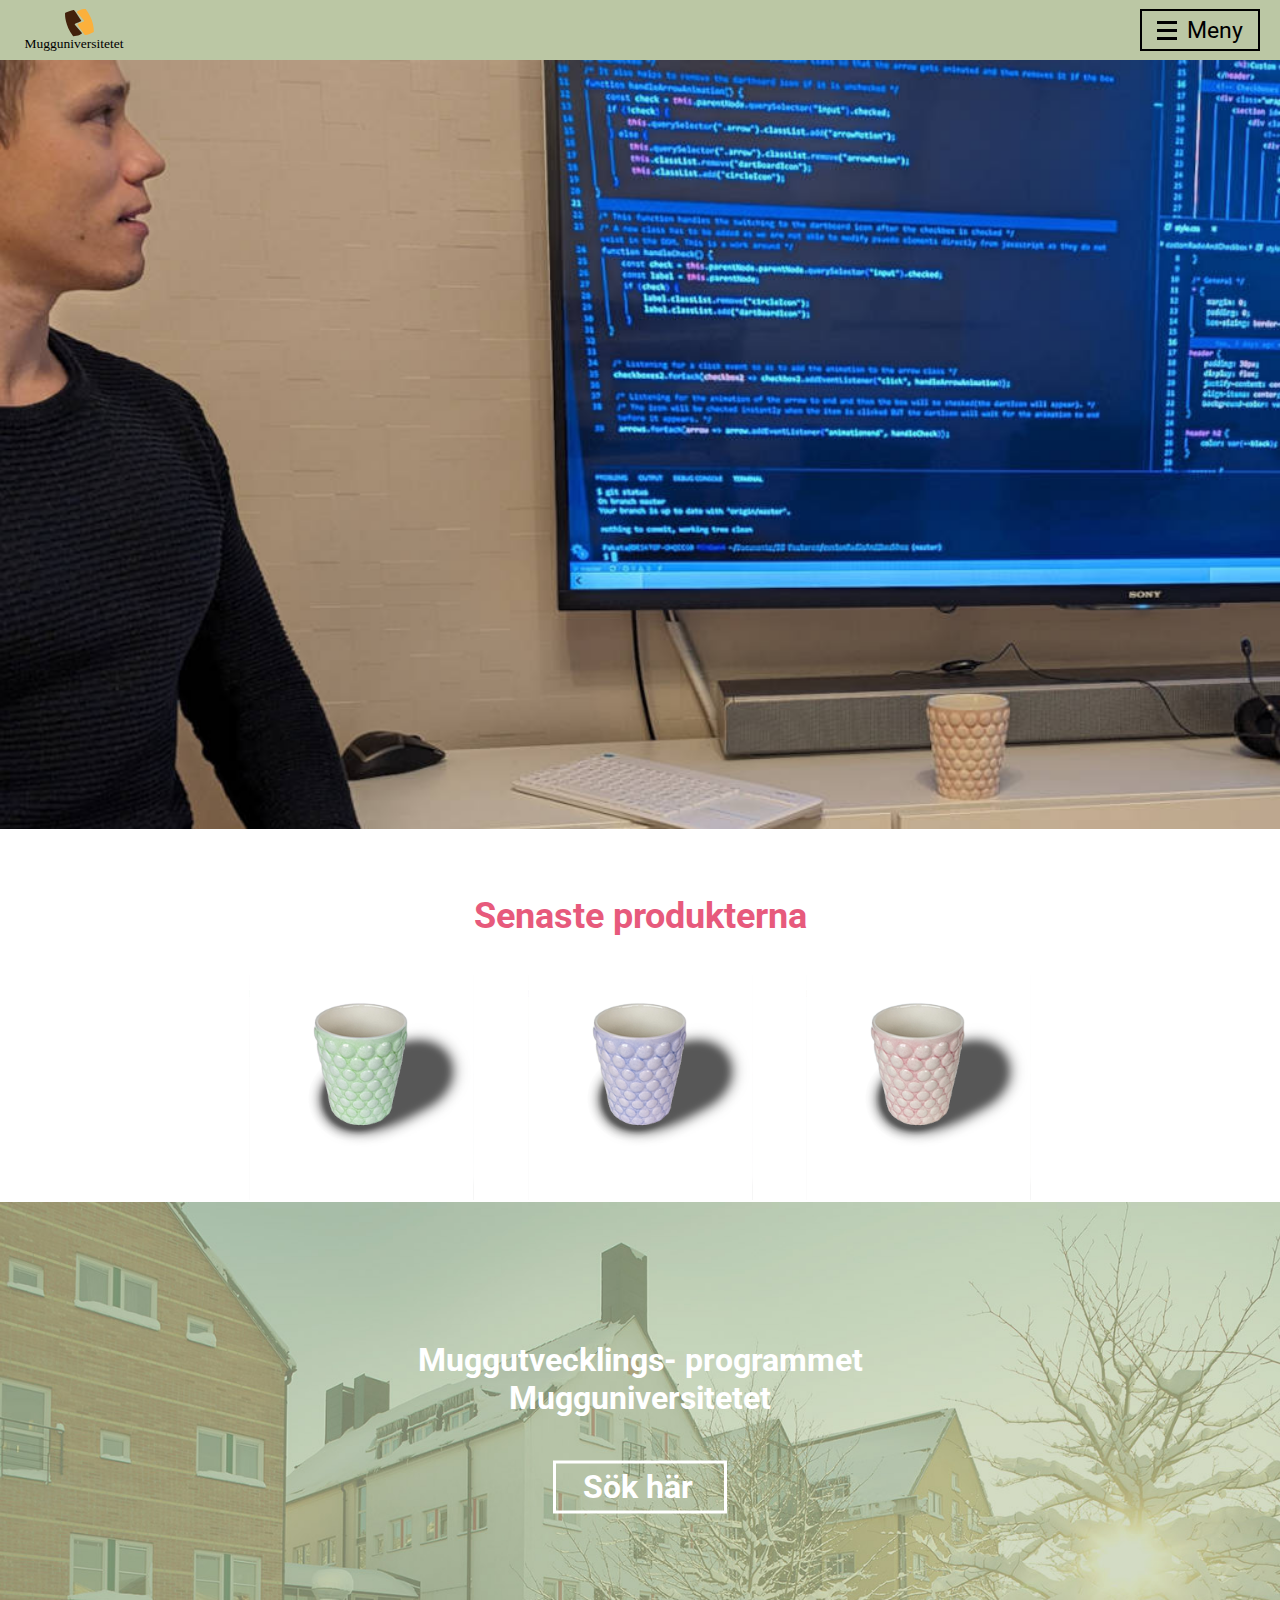
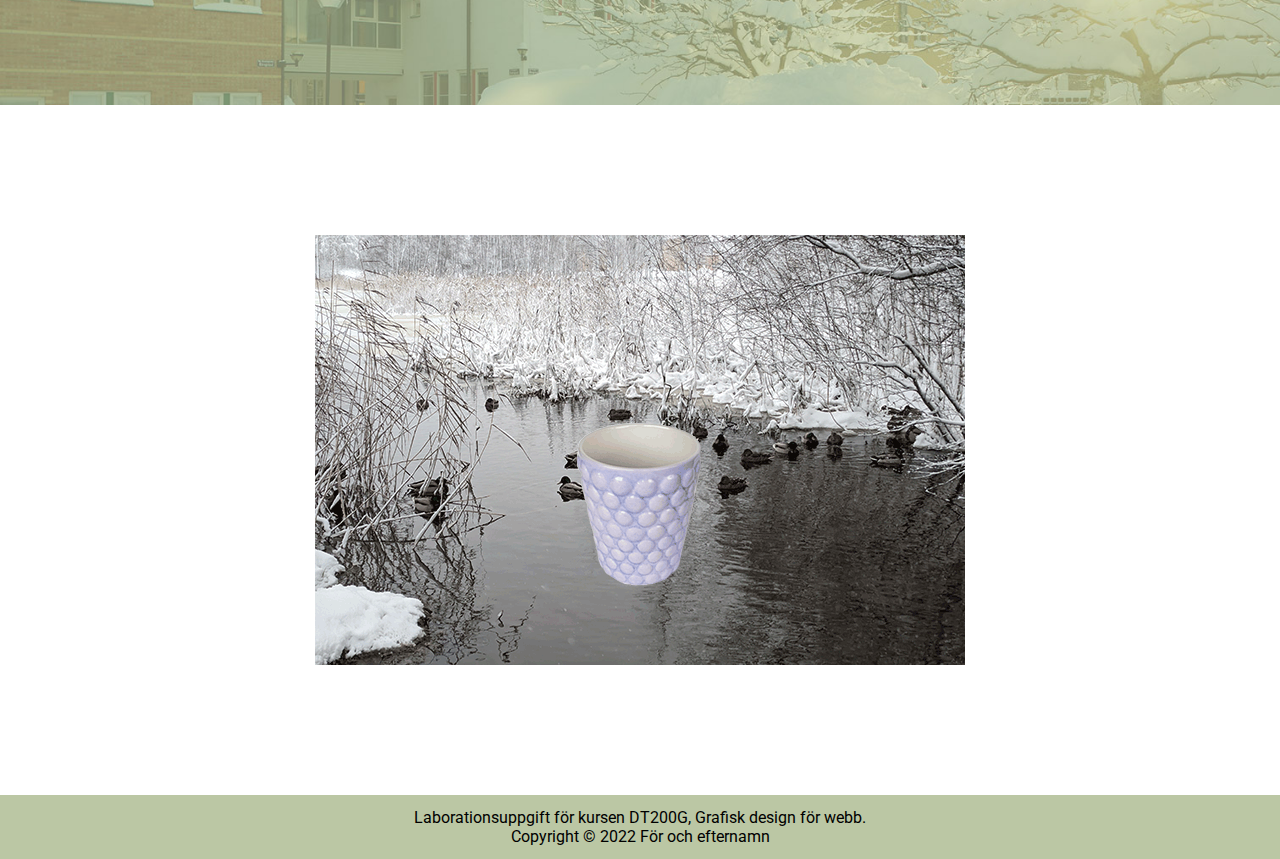
<file: index.html>
<!DOCTYPE html>
<html lang="sv">

<head>
    <meta charset="UTF-8">
    <meta name="viewport" content="width=device-width, initial-scale=1.0">
    <title>Start</title>
    <link rel="stylesheet" type="text/css" href="stylesheet.css">
    <link rel="icon" type="image/x-icon" sizes="16x16" href="favicon.ico?ver=2.0">
    <link rel="icon" type="image/png" sizes="32x32" href="favicon.png">
    <script src="mobile_menu.js" defer></script>
    <link rel="preconnect" href="https://fonts.googleapis.com">
    <link rel="preconnect" href="https://fonts.gstatic.com" crossorigin>
    <link href="https://fonts.googleapis.com/css2?family=Roboto:wght@400;700&display=swap" rel="stylesheet">
</head>

<body>
    <!--Header innehållandes en loggotyp och en meny med dess knappar. Vissa av klasserna används av javascript för att göra menyn dynamisk-->
    <header class="banner">
        <a href="index.html"><img src="logo.svg" class="svg" alt="Liten brun, orange loggotyp."></a>
        <button class="menu-btn-open" id="open-menu">
            <span class="menu-icon">
                <span class="bars"></span>
                <span class="bars"></span>
                <span class="bars"></span>
            </span>
            <span class="menu-text">
                Meny
            </span>
        </button>
        <nav id="main-nav">
            <button class="menu-btn-close" id="close-menu">
                <span class="menu-icon">
                    <span class="bars-cross1"></span>
                    <span class="bars-cross2"></span>
                </span>
                <span class="menu-text">
                    Stäng meny
                </span>
            </button>
            <ul>
                <li><a href="index.html">
                        <h6>STARTSIDA</h6>
                    </a></li>
                <li><a href="about.html">
                        <h6>OM MIG</h6>
                    </a></li>
                <li><a href="image_processing.html">
                        <h6>BILDBEHANDLING</h6>
                    </a></li>
            </ul>
        </nav>
    </header>
    <main>
        <!--visningsbild som är samma för alla sidor och ändrar vilken bild som laddas in beroende på bildstorlek-->
        <div class="hero_image">
            <picture>
                <source type="image/jpg" media="(max-width: 800px)" srcset="liten_bild.jpg">
                <source type="image/jpg" media="(min-width: 801px) and (max-width: 1520px)" srcset="mellan_bild.jpg">
                <source type="image/jpg" media="(min-width: 1521px)" srcset="stor_bild.jpg">
                <img src="mellan_bild.jpg" alt="Bild på en person som pekar på en storskärm med kod.">
            </picture>
        </div>
        <!--Sektion för produktbilder-->
        <section class="produkter">
            <h1>Senaste produkterna</h1>
            <img src="frilaggning01.png" alt="Grön mugg med bubbelformad yta." class="produktbilder">
            <img src="frilaggning02.png" alt="Blå mugg med bubbelformad yta." class="produktbilder">
            <img src="frilaggning03.png" alt="Rosa mugg med bubbelformad yta." class="produktbilder">
        </section>
        <!--sökknapp utan funktion med snygg bakgrund-->
        <div class="search_container">
            <div class="centered">
                Muggutvecklings- programmet Mugguniversitetet
                <button class="search">Sök här</button>
            </div>
            <img src="background.jpg" alt="Bakgrund i grönfärgton som visar hus från universitetet.">
        </div>
        <!--Reklamavsnitt-->
        <div class="reklam">
            <img src="reklam_banner.gif"
                alt="Rörlig reklambild för muggar. Muggarna visas i färgerna grön, blå och rosa.">
        </div>
    </main>
    <footer>
        <p>Laborationsuppgift för kursen DT200G, Grafisk design för webb.<br>
            Copyright © 2022 För och efternamn</p>
    </footer>
</body>

</html>
</file>
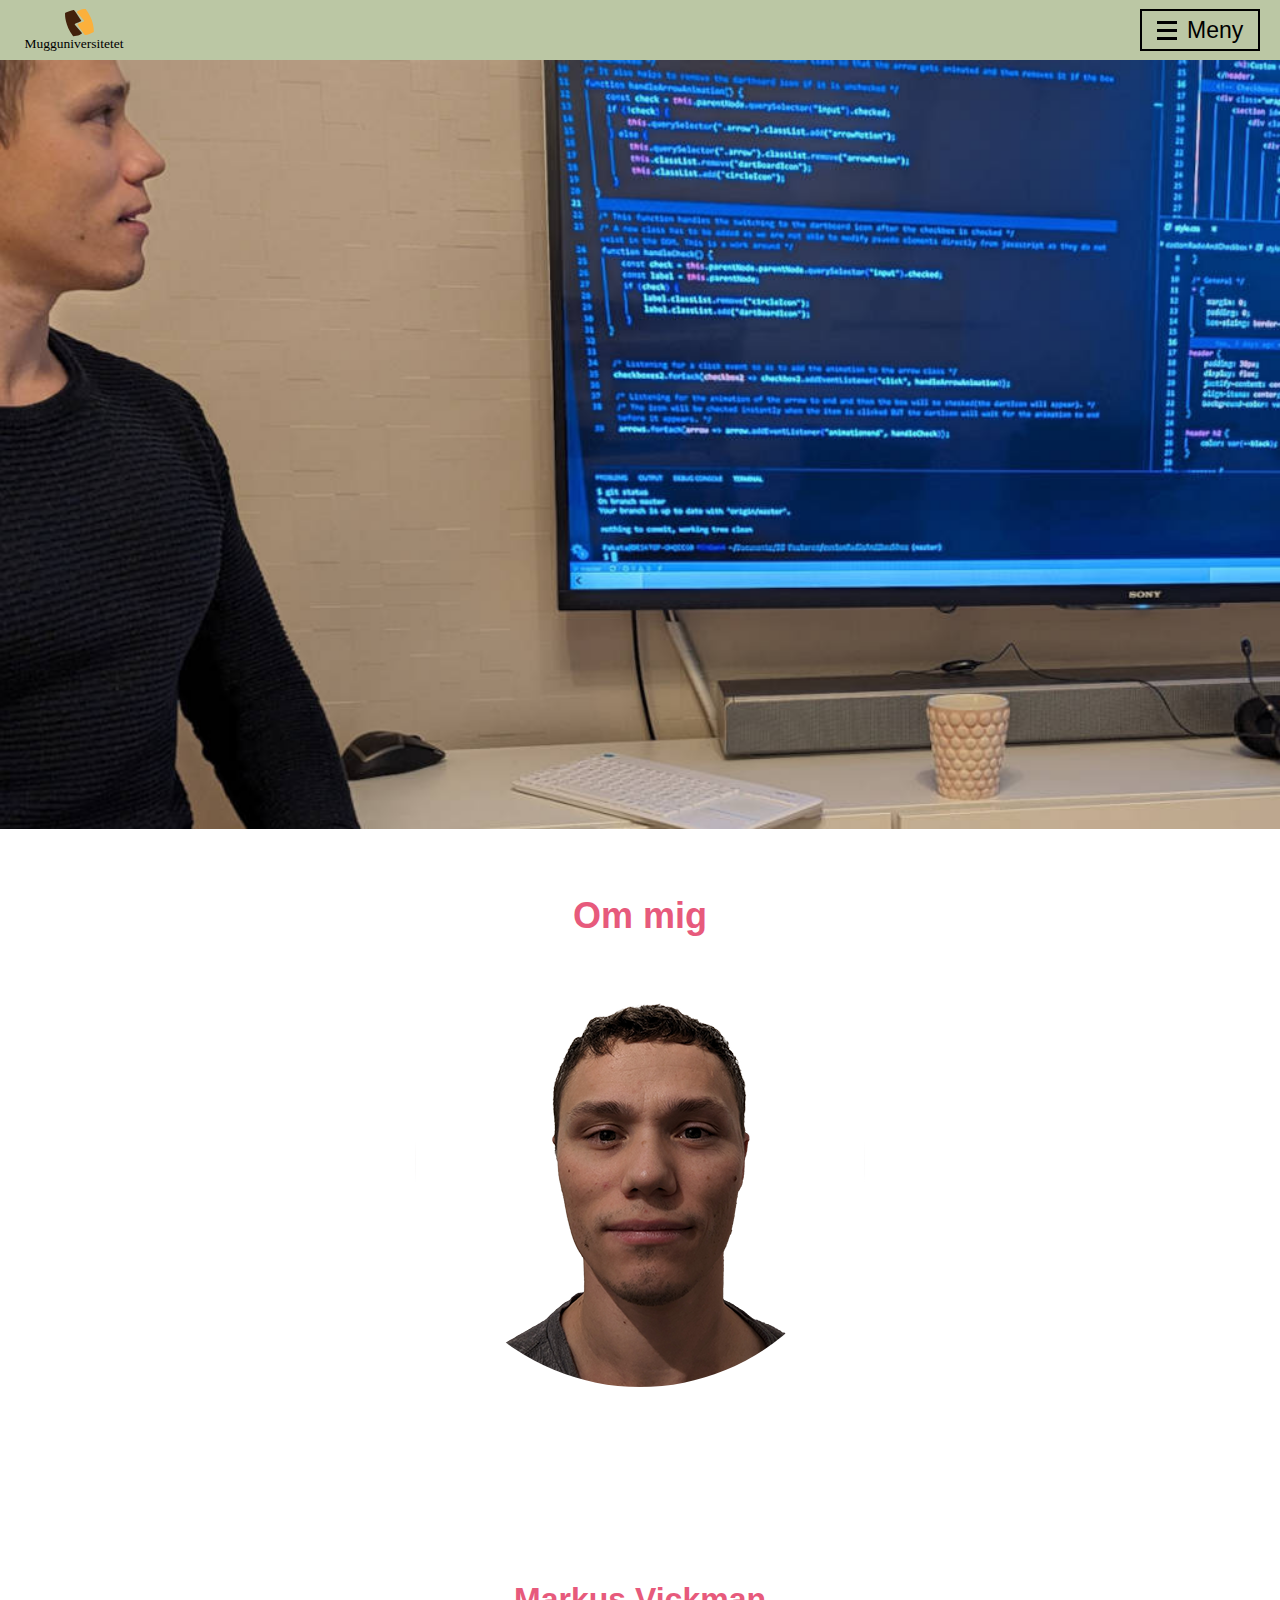
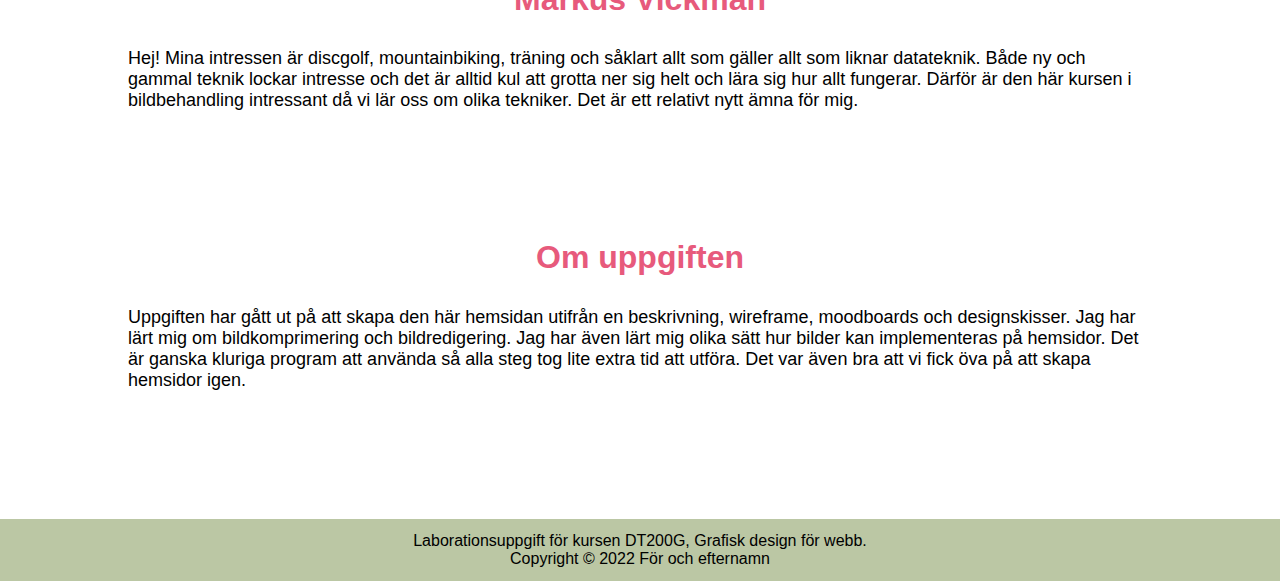
<file: about.html>
<!DOCTYPE html>
<html lang="sv">

<head>
    <meta charset="UTF-8">
    <meta name="viewport" content="width=device-width, initial-scale=1.0">
    <title>Start</title>
    <link rel="stylesheet" type="text/css" href="stylesheet.css">
    <link rel="icon" type="image/x-icon" href="favicon.ico?ver=2.0">
    <script src="mobile_menu.js" defer></script>
</head>

<body>
    <!--Header innehållandes en loggotyp och en meny med dess knappar. Vissa av klasserna används av javascript för att göra menyn dynamisk-->
    <header class="banner">
        <a href="index.html"><img src="logo.svg" class="svg" alt="Liten brun, orange loggotyp."></a>
        <button class="menu-btn-open" id="open-menu">
            <span class="menu-icon">
                <span class="bars"></span>
                <span class="bars"></span>
                <span class="bars"></span>
            </span>
            <span class="menu-text">
                Meny
            </span>
        </button>
        <nav id="main-nav">
            <button class="menu-btn-close" id="close-menu">
                <span class="menu-icon">
                    <span class="bars-cross1"></span>
                    <span class="bars-cross2"></span>
                </span>
                <span class="menu-text">
                    Stäng meny
                </span>
            </button>
            <ul id="large-screen">
                <li><a href="index.html">
                        <h6>STARTSIDA</h6>
                    </a></li>
                <li><a href="about.html">
                        <h6>OM MIG</h6>
                    </a></li>
                <li><a href="image_processing.html">
                        <h6>BILDBEHANDLING</h6>
                    </a></li>
            </ul>
        </nav>
    </header>
    <main>
        <!--visningsbild som är samma för alla sidor och ändrar vilken bild som laddas in beroende på bildstorlek-->
        <div class="hero_image">
            <picture>
                <source type="image/jpg" media="(max-width: 800px)" srcset="liten_bild.jpg">
                <source type="image/jpg" media="(min-width: 801px) and (max-width: 1520px)" srcset="mellan_bild.jpg">
                <source type="image/jpg" media="(min-width: 1521px)" srcset="stor_bild.jpg">
                <img src="mellan_bild.jpg" alt="Bild på en person som pekar på en storskärm med kod.">
            </picture>
        </div>
        <!--Ett avsnitt om mig med profilbild-->
        <section>
            <h1>Om mig</h1>
            <div class="about_container">
                <div class="about_left">
                    <img src="portrait.png" alt="En porträtt bild av mig själv, Markus." id="portrait">
                </div>
                <div class="about_right">
                    <article class="about">
                        <h2>Markus Vickman</h2>
                        <p>Hej!
                            Mina intressen är discgolf, mountainbiking, träning och såklart allt som gäller allt som
                            liknar datateknik.
                            Både ny och gammal teknik lockar intresse och det är alltid kul att grotta ner sig helt och
                            lära sig hur allt fungerar.
                            Därför är den här kursen i bildbehandling intressant då vi lär oss om olika tekniker. Det är
                            ett relativt nytt ämna för mig.
                        </p>
                    </article>

                    <article class="about">
                        <h2>Om uppgiften</h2>
                        <p>Uppgiften har gått ut på att skapa den här hemsidan utifrån en beskrivning, wireframe,
                            moodboards och designskisser.
                            Jag har lärt mig om bildkomprimering och bildredigering. Jag har även lärt mig olika sätt
                            hur bilder kan implementeras
                            på hemsidor. Det är ganska kluriga program att använda så alla steg tog lite extra tid att
                            utföra.
                            Det var även bra att vi fick öva på att skapa hemsidor igen.
                        </p>
                    </article>
                </div>
            </div>
        </section>
    </main>
    <footer>
        <p>Laborationsuppgift för kursen DT200G, Grafisk design för webb.<br>
            Copyright © 2022 För och efternamn</p>
    </footer>
</body>

</html>
</file>
<file: stylesheet.css>
/*CSS för hemsidan mugguniversitetet*/

/*generell styling nedan som grundstorlek på text med utgångsvärde 10px och typsnitt.*/
* {
    margin: 0;
    font-size: 10px;
    font-family: 'Roboto', 'arial', sans-serif;
}

h1 {
    font-size: 3.2rem;
    font-weight: 700;
    color: rgba(231, 90, 124, 1);
    text-align: center;
}

h2 {
    font-size: 2.6rem;
    font-weight: 700;
    color: rgba(231, 90, 124, 1);
    text-align: center;
    margin-bottom: 3%;
    margin-top: 5%;
}

h3 {
    font-size: 2.3rem;
    font-weight: 700;
    text-align: center;
}

/*Istället för h5 eftersom h5 inte validerar i ett spann element*/
.menu-text {
    font-size: 2.3rem;
    font-weight: 400;
    text-align: center;
}

h6 {
    font-size: 2rem;
    font-weight: 700;
    text-align: center;
}

p {
    font-size: 1.8rem;
    text-align: left;
}

/*styling av banner innehållandes loggotyp och meny*/
.banner {
    height: 60px;
    background-color: rgba(187, 199, 164, 1);
}

/*styling av loggotyp i headern*/
.svg {
    position: absolute;
    height: 45px;
    width: 113px;
    top: 8px;
    left: 20px;
}

/*styling av navigeringen är den är utfälld*/
nav {
    background-color: rgba(187, 199, 164, 1);
    position: fixed;
    right: 0;
    top: 0;
    height: 100vh;
    width: 255px;
    display: none;
    z-index: 2;
}

/*styling av öppnaknappen till meny*/
.menu-btn-open {
    display: flex;
    align-items: center;
    padding: 8px 15px;
    background-color: rgba(187, 199, 164, 1);
    border: black solid 2px;
    /*cursor: pointer;*/
    right: 20px;
    height: 42px;
    width: 120px;
    margin-top: 9px;
    position: absolute;
}

/*styling av stängknappen till menyn*/
.menu-btn-close {
    display: flex;
    align-items: center;
    padding: 8px 15px;
    background-color: rgba(187, 199, 164, 1);
    border: black solid 2px;
    /*cursor: pointer;*/
    margin-left: 50%;
    margin-top: 10px;
    transform: translate(-50%);
    width: 190px;
}

/*styling av stäck som är vridna till ett kors i stängknappen i menyn*/
.bars-cross1 {
    display: block;
    width: 20px;
    height: 3px;
    background-color: black;
    margin: 5px 0;
    transform: rotate(45deg);
    position: relative;
    margin-top: 5px;
}

/*styling av stäck som är vridna till ett kors i stängknappen i menyn*/
.bars-cross2 {
    display: block;
    width: 20px;
    height: 3px;
    background-color: black;
    margin: 5px 0;
    transform: rotate(-45deg);
    margin-top: -8px;
}

/*marginal till streck i menyknappen*/
.menu-icon {
    margin-right: 10px;
}

/*styling av de tre strecken i menyknapp öppna*/
.bars {
    display: block;
    width: 20px;
    height: 3px;
    background-color: black;
    margin: 5px 0;
}

/*Styling av länkar i menyn*/
li {
    margin-top: 10%;
    margin-bottom: 10%;
    margin-right: 13%;
    list-style: none;
}

/*styling av alla länkar men avsedd för länktext i menyn*/
a {
    color: black;
    text-decoration: none;
}

/*margin under hero image*/
.hero_image {
    margin-bottom: 10%;
}

/*styling av hero image*/
.hero_image img {
    max-width: 100%;
    height: auto;
    width: 100%;
}

/*styling av produkt avsnittet på första sidan*/
.produkter {
    text-align: center;
    margin: 10%;
}

/*styling av produktbilder på förstasidan*/
.produktbilder {
    width: 200px;
    display: block;
    margin-left: 50%;
    transform: translate(-50%);
    margin-top: 5%;
}

/*Styling av hur bakgrunden till sökknappen på första sidan ska bete sig*/
.search_container {
    color: white;
    position: relative;
    overflow: hidden;
    margin-bottom: 15%;
}

/*mer styling av bakgrunden till sökknappen*/
.search_container img {
    object-fit: contain;
    height: 360px;
    margin-left: 50%;
    transform: translate(-50%);
}

/*Styling av text till sökknappen på första sidan*/
.centered {
    position: absolute;
    text-align: center;
    top: 35%;
    left: 50%;
    transform: translate(-50%, -50%);
    font-size: 3.2rem;
    font-weight: 700;
    z-index: 1;
}

/*Styling av sökknappen på första sidan*/
.search {
    display: flex;
    align-items: center;
    padding: 6px 27px;
    border: white solid 3px;
    background-color: transparent;
    left: 50%;
    transform: translate(-50%, -50%);
    height: 53px;
    width: 174px;
    margin-top: 70px;
    position: absolute;
    font-size: 3.2rem;
    font-weight: 700;
    color: white;
    z-index: 1;
}

/*container till rörlig reklambild*/
.reklam {
    margin: 10%;
}

/*styling av reklambild*/
.reklam img {
    max-width: 100%;
    height: auto;
}

/*Styling av om mig avsnittet*/
.about {
    margin: 10%;
}

/*styling av porträttbilden på "om mig" sidan*/
#portrait {
    border-radius: 100%;
    width: 80%;
    margin-bottom: 10%;
    max-width: 450px;
    transform: translate(-50%);
    margin-left: 50%;
}

/*styling av bilderna på bildbehandlingssidan*/
.bildbehandling {
    max-width: 550px;
    height: auto;
    width: 80%;
    margin: 0% 10% 7% 10%;
    margin-left: 50%;
    transform: translate(-50%);
}

/*styling av footer*/
footer {
    background: rgba(187, 199, 164, 1);
    padding: 2% 10%;
    margin-top: 10%;
}

/*styling av text i footer*/
footer p {
    font-size: 1.6rem;
    text-align: center;
}

/*media querie för mellanbred skärmbredd*/
@media (min-width: 801px) and (max-width: 1520px) {

    h1 {
        font-size: 3.6rem;
    }

    h2 {
        font-size: 3.2rem;
    }

    /*ökar bredden på menyn i öppen läge*/
    nav {
        width: 340px;
    }

    .hero_image {
        margin-bottom: 5%;
    }

    .produkter {
        margin: 0%;
    }

    /*breddar visningen och ändrar till visning sida vid sida*/
    .produktbilder {
        width: 225px;
        display: inline;
        margin-left: 2%;
        margin-right: 2%;
        transform: none;
        margin-top: 3%;
    }

    .search_container {
        margin-bottom: 10%;
    }

    /*styling av bakgrunden till sökrutan så att den ska fylla innehålla hela bilden och täcka hela bredden*/
    .search_container img {
        height: auto;
        width: 100%;
        margin-left: 0%;
        transform: none;
    }

    .reklam {
        margin: 0%;
    }

    /*lägger reklambilden i mitten och visar i verklig bredd*/
    .reklam img {
        width: 650px;
        height: 430px;
        transform: translate(-50%);
        margin-left: 50%;
    }

    #portrait {
        margin-bottom: 5%;
    }

    footer {
        padding: 1% 10%;
    }
}

/*mediaquerie för visning i bredaste visningläget*/
@media (min-width: 1521px) {

    h1 {
        font-size: 4.2rem;
    }

    h2 {
        font-size: 3.6rem;
    }

    h3 {
        font-size: 3.2rem;
    }

    .banner {
        height: 80px;
    }

    /*förstorar loggotyp*/
    .svg {
        position: absolute;
        height: 70px;
        width: 174px;
        top: 6px;
        left: 20px;
    }

    /*tar bort menyknapp*/
    .menu-btn-open {
        display: none;
    }

    /*tar bort menyknapp*/
    .menu-btn-close {
        display: none;
    }

    /*lägger till ny meny*/
    nav {
        position: absolute;
        display: inline-block;
        height: 80px;
        width: 600px;
        margin-top: 0px;
        margin-right: 10px;
    }

    /*styling av länkar till nya menyn*/
    li {
        margin: 27px;
        display: inline-block;
    }

    .hero_image {
        margin-bottom: 3%;
    }

    .produkter {
        margin: 0%;
    }

    .produktbilder {
        width: 300px;
        display: inline;
        max-width: 100%;
        margin-left: 5%;
        margin-right: 5%;
        transform: none;
        margin-top: 2%;
    }

    .reklam {
        margin: 0%;
    }

    .reklam img {
        width: 650px;
        height: 430px;
        transform: translate(-50%);
        margin-left: 50%;
    }

    .search_container {
        margin-bottom: 5%;
    }

    .search_container img {
        height: auto;
        width: 100%;
        margin-left: 0%;
        transform: none;
    }

    #portrait {
        border-radius: 100%;
        width: 100%;
        margin-left: 70%;
        width: 450px;
    }

    .about_container {
        display: inline-flex;
    }

    .about_left {
        margin-top: 3%;
    }

    .about_right {
        margin: 0% 10% 0% 10%;
    }

    .about {
        margin: 10% 5% 10% 5%;
    }

    /*centrerar centrum av 2 bilder till mittan av skärmen*/
    .fargstick {
        transform: translate(-60%);
        margin-left: 50%;
        display: inline-flex;
    }

    /*centrerar centrum av 2 bilder till mittan av skärmen*/
    .handkolorering {
        transform: translate(-60%);
        margin-left: 50%;
        display: inline-flex;
    }

    /*Ger marginal mellan bilderna på bildbehandlingssidan*/
    .bildbehandling_marginal {
        margin: 5%;
    }

    /*naturlig pixel visningsbredd.*/
    .bildbehandling {
        width: 550px;
        margin: 0% 0% 0% 50%;
        transform: translate(-50%);
    }

    footer {
        padding: 1% 10%;
        margin-top: 5%;
    }
}
</file>
